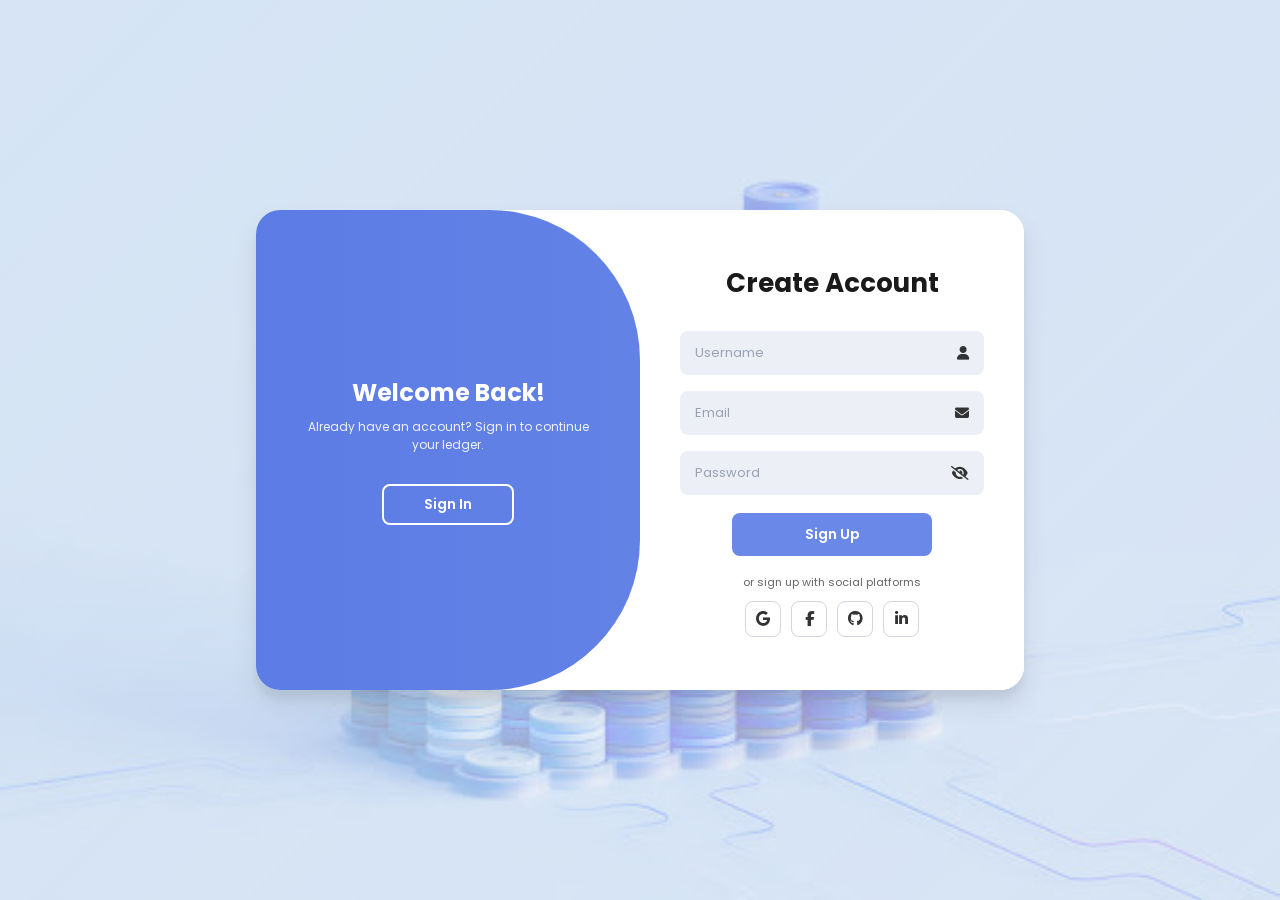
<file: index.html>
<!DOCTYPE html>
<html lang="en">

<head>
  <meta charset="UTF-8">
  <meta name="viewport" content="width=device-width, initial-scale=1.0, maximum-scale=1.0, user-scalable=no">
  <title>SKH Ledger — Personal Expenses</title>
  <link rel="stylesheet" href="index.css">
  <link
    href="https://fonts.googleapis.com/css2?family=Inter:opsz,wght@14..32,400;14..32,500;14..32,600;14..32,700;14..32,800&display=swap"
    rel="stylesheet">
  <link rel="stylesheet" href="https://cdnjs.cloudflare.com/ajax/libs/font-awesome/6.5.2/css/all.min.css">
  <style>
    .panel.z-top {
      z-index: 999 !important;
    }
  </style>
</head>

<body>

  <header class="header">
    <div class="container header-content">
      <div class="brand">
        <div class="logo-icon">
          <span class="logo-text">SKH</span>
        </div>
        <div>
          <h1>SKH Ledger</h1>
          <p class="muted">Created for Saroar Khan</p>
        </div>
      </div>
      <div class="header-actions">
        <div class="user-menu-wrap">
          <button type="button" class="btn secondary user-btn" id="userBtn" onclick="toggleUserMenu(event)"
            title="Account">
            <span id="userInitial">U</span>
          </button>
          <div class="user-dropdown" id="userDropdown">
            <div class="user-info">
              <div class="user-avatar" id="userAvatarInitial">U</div>
              <div>
                <strong id="userNameLabel">User</strong>
                <span id="userEmailLabel" class="user-email">user@example.com</span>
              </div>
            </div>
            <button type="button" class="user-logout" onclick="logout()">
              <i class="fa-solid fa-right-from-bracket"></i> Sign Out
            </button>
          </div>
        </div>

        <button type="button" class="btn secondary theme-toggle" id="themeToggle" onclick="toggleTheme()"
          title="Toggle theme">
          <svg class="sun-icon" width="18" height="18" viewBox="0 0 24 24" fill="none" stroke="currentColor"
            stroke-width="2.2" stroke-linecap="round" stroke-linejoin="round">
            <circle cx="12" cy="12" r="4" />
            <path
              d="M12 2v2M12 20v2M4.93 4.93l1.41 1.41M17.66 17.66l1.41 1.41M2 12h2M20 12h2M6.34 17.66l-1.41 1.41M19.07 4.93l-1.41 1.41" />
          </svg>
          <svg class="moon-icon" width="18" height="18" viewBox="0 0 24 24" fill="none" stroke="currentColor"
            stroke-width="2.2" stroke-linecap="round" stroke-linejoin="round">
            <path d="M21 12.79A9 9 0 1 1 11.21 3 7 7 0 0 0 21 12.79z" />
          </svg>
        </button>

        <button type="button" class="btn secondary" onclick="exportCSV()">
          <svg width="16" height="16" viewBox="0 0 24 24" fill="none" stroke="currentColor" stroke-width="2">
            <path d="M21 15v4a2 2 0 0 1-2 2H5a2 2 0 0 1-2-2v-4" />
            <polyline points="7 10 12 15 17 10" />
            <line x1="12" y1="15" x2="12" y2="3" />
          </svg>
          Export
        </button>
      </div>
    </div>
  </header>

  <main class="container">
    <section class="cards-wrapper">
      <div class="cards">
        <div class="card balance-card">
          <div class="card-header-flex">
            <span class="label">My Balance</span>
            <button type="button" class="balance-edit-btn" onclick="openBalanceModal()" title="Set or Add Balance">
              <i class="fa-solid fa-pen-to-square"></i> Set
            </button>
          </div>
          <div class="amount" id="currentBalance">৳0</div>
        </div>
        <div class="card">
          <span class="label">Today's Spend</span>
          <div class="amount" id="todayTotal">৳0</div>
        </div>
        <div class="card">
          <span class="label">This Week</span>
          <div class="amount" id="weekTotal">৳0</div>
        </div>
        <div class="card">
          <span class="label">This Month</span>
          <div class="amount" id="monthTotal">৳0</div>
        </div>
      </div>
    </section>

    <div class="grid">
      <section class="panel">
        <h2>Add Expense</h2>
        <form id="expenseForm">
          <div class="form-group">
            <label for="date">Date <span class="format-hint">(DD/MM/YYYY)</span></label>
            <div class="date-input-wrap">
              <input id="date" type="date" required>
              <span class="date-icon">
                <svg width="18" height="18" viewBox="0 0 24 24" fill="none" stroke="currentColor" stroke-width="2.2">
                  <rect x="3" y="4" width="18" height="18" rx="3" />
                  <line x1="16" y1="2" x2="16" y2="6" />
                  <line x1="8" y1="2" x2="8" y2="6" />
                  <line x1="3" y1="10" x2="21" y2="10" />
                </svg>
              </span>
            </div>
          </div>

          <div class="form-group">
            <label for="amount">Amount (৳)</label>
            <input id="amount" type="number" min="0" step="0.01" placeholder="e.g. 150" required>
          </div>

          <div class="form-group">
            <label for="item">What did you buy?</label>
            <input id="item" type="text" placeholder="e.g. Lunch with friends" required>
          </div>

          <div class="form-group">
            <label for="category">Category</label>
            <div class="custom-select-wrap" data-select="category">
              <button type="button" class="custom-select-btn" onclick="toggleCustomSelect(event, 'category')">
                <span class="custom-select-label" id="categoryLabel">Grocery</span>
                <svg class="chevron" width="12" height="12" viewBox="0 0 24 24" fill="none" stroke="currentColor"
                  stroke-width="2.5">
                  <path d="m6 9 6 6 6-6" />
                </svg>
              </button>
              <div class="custom-select-dropdown" id="categoryDropdown">
                <div class="custom-select-header">
                  <span>Select Category</span>
                </div>
                <div class="custom-select-list" id="categoryList"></div>
              </div>
              <input type="hidden" id="category" value="Grocery">
            </div>
          </div>

          <div class="form-group">
            <label for="place">Where did you buy it? <span class="muted">(Optional)</span></label>
            <input id="place" type="text" placeholder="e.g. Tong Store">
          </div>

          <button type="submit" class="btn primary">
            <svg width="18" height="18" viewBox="0 0 24 24" fill="none" stroke="currentColor" stroke-width="2.5">
              <line x1="12" y1="5" x2="12" y2="19" />
              <line x1="5" y1="12" x2="19" y2="12" />
            </svg>
            Add Expense
          </button>
        </form>
      </section>

      <div class="column">
        <section class="panel">
          <div class="panel-header">
            <h2>Expense History</h2>
            <span id="itemCount" class="muted">0 items</span>
          </div>
          <div class="filter-row">
            <input id="search" placeholder="🔍 Search item or place...">

            <div class="custom-select-wrap" data-select="filter">
              <button type="button" class="custom-select-btn" onclick="toggleCustomSelect(event, 'filter')">
                <span class="custom-select-label" id="filterLabel">All Categories</span>
                <svg class="chevron" width="12" height="12" viewBox="0 0 24 24" fill="none" stroke="currentColor"
                  stroke-width="2.5">
                  <path d="m6 9 6 6 6-6" />
                </svg>
              </button>
              <div class="custom-select-dropdown" id="filterDropdown">
                <div class="custom-select-header">
                  <span>Filter by Category</span>
                </div>
                <div class="custom-select-list" id="filterList"></div>
              </div>
              <input type="hidden" id="filter" value="All">
            </div>

            <div class="custom-select-wrap month-picker-wrap" data-select="month">
              <button type="button" class="custom-select-btn month-btn" onclick="toggleCustomSelect(event, 'month')">
                <svg width="14" height="14" viewBox="0 0 24 24" fill="none" stroke="currentColor" stroke-width="2.2">
                  <rect x="3" y="4" width="18" height="18" rx="3" />
                  <line x1="16" y1="2" x2="16" y2="6" />
                  <line x1="8" y1="2" x2="8" y2="6" />
                  <line x1="3" y1="10" x2="21" y2="10" />
                </svg>
                <span class="custom-select-label" id="monthBtnLabel">All Months</span>
                <svg class="chevron" width="12" height="12" viewBox="0 0 24 24" fill="none" stroke="currentColor"
                  stroke-width="2.5">
                  <path d="m6 9 6 6 6-6" />
                </svg>
              </button>
              <div class="custom-select-dropdown" id="monthDropdown">
                <div class="custom-select-header">
                  <span>Filter by Month</span>
                  <button type="button" class="custom-clear-btn" onclick="clearMonth(event)">Clear</button>
                </div>
                <div class="custom-select-list" id="monthList"></div>
              </div>
            </div>
          </div>
          <div class="month-summary" id="monthSummary"></div>
          <div id="history" class="table-responsive"></div>
        </section>

        <section class="panel report-panel">
          <h2>Monthly Category Breakdown</h2>
          <div id="report"></div>
        </section>
      </div>
    </div>
  </main>

  <!-- Modal for Setting/Adding Balance -->
  <div class="modal-backdrop" id="balanceModal">
    <div class="modal-content">
      <div class="modal-header">
        <h3>Manage Balance</h3>
        <button type="button" class="modal-close" onclick="closeBalanceModal()">&times;</button>
      </div>
      <form id="balanceForm">
        <div class="form-group">
          <label for="balanceMode">Action</label>
          <select id="balanceMode" class="custom-modal-select">
            <option value="set">Set Starting Balance</option>
            <option value="add">Add / Top-Up Balance</option>
          </select>
        </div>
        <div class="form-group">
          <label for="balanceInput">Amount (৳)</label>
          <input id="balanceInput" type="number" step="0.01" placeholder="e.g. 5000" required>
        </div>
        <div class="modal-actions">
          <button type="button" class="btn secondary" onclick="closeBalanceModal()">Cancel</button>
          <button type="submit" class="btn primary">Save Balance</button>
        </div>
      </form>
    </div>
  </div>

  <footer class="footer">
    <div class="container footer-content">
      <div class="footer-brand">
        <span class="footer-logo">SKH Ledger</span>
        <p>Designed by <strong>Saroar Khan</strong></p>
      </div>
      <p class="copyright">&copy; 2026 Saroar Khan</p>
    </div>
  </footer>

  <script>
    /* ---------- Auth Guard ---------- */
    const SESSION_KEY = "skh_session";
    (function guard() {
      if (!localStorage.getItem(SESSION_KEY)) {
        window.location.replace("login.html");
      }
    })();

    function toggleUserMenu(e) {
      e.stopPropagation();
      document.getElementById("userDropdown").classList.toggle("open");
    }
    function logout() {
      localStorage.removeItem(SESSION_KEY);
      window.location.replace("login.html");
    }
    document.addEventListener("click", e => {
      if (!e.target.closest(".user-menu-wrap")) {
        const dd = document.getElementById("userDropdown");
        if (dd) dd.classList.remove("open");
      }
    });

    const KEY = "personal_expense";
    const BALANCE_KEY = "skh_starting_balance";
    const THEME_KEY = "skh_theme";
    
    let expenses = JSON.parse(localStorage.getItem(KEY) || "[]");
    let initialBalance = Number(localStorage.getItem(BALANCE_KEY) || 0);
    let selectedMonth = "";
    
    const $= id => document.getElementById(id);$("date").value = new Date().toISOString().slice(0, 10);

    const CATEGORIES = ["Grocery", "Food", "Transport", "Shopping", "Education", "Bills", "Entertainment", "Others"];

    /* ---------- Theme ---------- */
    function applyTheme(theme) {
      document.documentElement.setAttribute("data-theme", theme);
      localStorage.setItem(THEME_KEY, theme);
    }
    function toggleTheme() {
      applyTheme(document.documentElement.getAttribute("data-theme") === "dark" ? "light" : "dark");
    }
    (function initTheme() {
      const saved = localStorage.getItem(THEME_KEY);
      if (saved) applyTheme(saved);
      else if (window.matchMedia && window.matchMedia("(prefers-color-scheme: dark)").matches) applyTheme("dark");
      else applyTheme("light");
    })();

    function money(n) {
      const val = Number(n);
      const formatted = Math.abs(val).toLocaleString("en-BD", { maximumFractionDigits: 2 });
      return (val < 0 ? "-৳" : "৳") + formatted;
    }

    function formatDateDisplay(dateStr) {
      if (!dateStr) return "—";
      const [year, month, day] = dateStr.split("-");
      return `${day}/${month}/${year}`;
    }
    function monthLabel(ym) {
      if (!ym) return "All Months";
      const [y, m] = ym.split("-");
      return new Date(Number(y), Number(m) - 1, 1).toLocaleString("en-US", { month: "long", year: "numeric" });
    }
    function save() {
      localStorage.setItem(KEY, JSON.stringify(expenses));
      localStorage.setItem(BALANCE_KEY, initialBalance);
      render();
    }
    function dayStart(d) {
      let x = new Date(d);
      x.setHours(0, 0, 0, 0);
      return x;
    }
    function isToday(d) { return d === new Date().toISOString().slice(0, 10); }
    function isThisWeek(d) {
      const diff = (dayStart(new Date().toISOString().slice(0, 10)) - dayStart(d)) / 86400000;
      return diff >= 0 && diff < 7;
    }
    function isThisMonth(d) { return d.slice(0, 7) === new Date().toISOString().slice(0, 7); }

    function getBadgeClass(cat) {
      const map = {
        Food: 'badge-food', Transport: 'badge-transport', Shopping: 'badge-shopping',
        Education: 'badge-education', Bills: 'badge-bills', Entertainment: 'badge-entertainment',
        Others: 'badge-others', Grocery: 'badge-grocery'
      };
      return map[cat] || 'badge-others';
    }

    /* ---------- Balance Modal ---------- */
    function openBalanceModal() {
      $("balanceInput").value = "";
      $("balanceModal").classList.add("open");
    }
    function closeBalanceModal() {
      $("balanceModal").classList.remove("open");
    }

    $("balanceForm").onsubmit = e => {
      e.preventDefault();
      const mode = $("balanceMode").value;
      const amt = Number($("balanceInput").value);

      if (mode === "set") {
        const totalSpent = expenses.reduce((s, x) => s + x.amount, 0);
        initialBalance = amt + totalSpent;
      } else if (mode === "add") {
        initialBalance += amt;
      }

      save();
      closeBalanceModal();
    };

    /* ---------- Custom Select Builders ---------- */
    function buildCategoryList() {
      const listEl = $("categoryList");
      listEl.innerHTML = CATEGORIES.map(c => {
        const active = $("category").value === c ? "active" : "";
        const count = expenses.filter(x => x.category === c).length;
        return `<div class="custom-select-item ${active}" onclick="selectCategory('${escapeHtml(c)}')">
          <span>${escapeHtml(c)}</span>
          ${active
            ? '<svg width="14" height="14" viewBox="0 0 24 24" fill="none" stroke="currentColor" stroke-width="3"><polyline points="20 6 9 17 4 12"/></svg>'
            : `<span class="custom-select-count">${count}</span>`}
        </div>`;
      }).join("");
    }

    function selectCategory(c) {
      $("category").value = c;
      $("categoryLabel").textContent = c;
      closeAllCustomSelects();
      buildCategoryList();
    }

    function buildFilterList() {
      const listEl = $("filterList");
      const allActive = $("filter").value === "All";
      const allCount = expenses.length;
      let html = `<div class="custom-select-item ${allActive ? 'active' : ''}" onclick="selectFilter('All')">
        <span>All Categories</span>
        ${allActive
          ? '<svg width="14" height="14" viewBox="0 0 24 24" fill="none" stroke="currentColor" stroke-width="3"><polyline points="20 6 9 17 4 12"/></svg>'
          : `<span class="custom-select-count">${allCount}</span>`}
      </div>`;
      html += CATEGORIES.map(c => {
        const active = $("filter").value === c ? "active" : "";
        const count = expenses.filter(x => x.category === c).length;
        return `<div class="custom-select-item ${active}" onclick="selectFilter('${escapeHtml(c)}')">
          <span>${escapeHtml(c)}</span>
          ${active
            ? '<svg width="14" height="14" viewBox="0 0 24 24" fill="none" stroke="currentColor" stroke-width="3"><polyline points="20 6 9 17 4 12"/></svg>'
            : `<span class="custom-select-count">${count}</span>`}
        </div>`;
      }).join("");
      listEl.innerHTML = html;
    }

    function selectFilter(v) {
      $("filter").value = v;
      $("filterLabel").textContent = v === "All" ? "All Categories" : v;
      closeAllCustomSelects();
      buildFilterList();
      render();
    }

    function buildMonthList() {
      const months = new Set();
      expenses.forEach(x => months.add(x.date.slice(0, 7)));
      const sorted = [...months].sort((a, b) => b.localeCompare(a));
      const listEl = $("monthList");
      listEl.innerHTML = `
        <div class="custom-select-item ${!selectedMonth ? 'active' : ''}" onclick="selectMonth('')">
          <span>All Months</span>
          <span class="custom-select-count">${expenses.length}</span>
        </div>
      ` + sorted.map(m => {
        const count = expenses.filter(x => x.date.slice(0, 7) === m).length;
        const active = selectedMonth === m ? "active" : "";
        return `<div class="custom-select-item ${active}" onclick="selectMonth('${m}')">
          <span>${monthLabel(m)}</span>
          <span class="custom-select-count">${count}</span>
        </div>`;
      }).join("");
    }

    function selectMonth(ym) {
      selectedMonth = ym;
      $("monthBtnLabel").textContent = monthLabel(ym);
      closeAllCustomSelects();
      render();
    }

    function clearMonth(e) {
      e.stopPropagation();
      selectMonth("");
    }

    function toggleCustomSelect(e, name) {
      e.stopPropagation();
      const dd = document.getElementById(name + "Dropdown");
      const wrap = dd.closest(".custom-select-wrap");
      const panel = dd.closest(".panel");
      const isOpen = dd.classList.contains("open");

      closeAllCustomSelects();

      if (!isOpen) {
        if (name === "category") buildCategoryList();
        if (name === "filter") buildFilterList();
        if (name === "month") buildMonthList();

        dd.classList.add("open");
        wrap.classList.add("open");
        if (panel) panel.classList.add("z-top");
        positionDropdown(dd);
      }
    }

    function positionDropdown(dd) {
      dd.style.transformOrigin = "top center";
      dd.style.top = "calc(100% + 8px)";
      dd.style.bottom = "auto";

      requestAnimationFrame(() => {
        const rect = dd.getBoundingClientRect();
        const safeMargin = 40;
        if (rect.bottom > window.innerHeight - safeMargin) {
          dd.style.transformOrigin = "bottom center";
          dd.style.top = "auto";
          dd.style.bottom = "calc(100% + 8px)";
        }
      });
    }

    function closeAllCustomSelects() {
      document.querySelectorAll(".custom-select-dropdown.open").forEach(el => {
        el.classList.remove("open");
        el.style.top = "";
        el.style.bottom = "";
        el.style.transformOrigin = "";
      });
      document.querySelectorAll(".custom-select-wrap.open").forEach(el => el.classList.remove("open"));
      document.querySelectorAll(".panel.z-top").forEach(el => el.classList.remove("z-top"));
    }

    document.addEventListener("click", e => {
      if (!e.target.closest(".custom-select-wrap")) closeAllCustomSelects();
    });
    document.addEventListener("keydown", e => {
      if (e.key === "Escape") closeAllCustomSelects();
    });
    window.addEventListener("resize", () => {
      const openDd = document.querySelector(".custom-select-dropdown.open");
      if (openDd) positionDropdown(openDd);
    });

    /* ---------- Form Submit ---------- */
    $("expenseForm").onsubmit = e => {
      e.preventDefault();
      expenses.push({
        id: Date.now(),
        date: $("date").value,
        amount: Number($("amount").value),
        item: $("item").value.trim(),
        category: $("category").value,
        place: $("place").value.trim()
      });
      e.target.reset();
      $("date").value = new Date().toISOString().slice(0, 10);
      $("category").value = "Grocery";
      $("categoryLabel").textContent = "Grocery";
      buildCategoryList();
      save();
    };

    /* ---------- Render ---------- */
    function render() {
      const sum = a => a.reduce((s, x) => s + x.amount, 0);
      const totalSpentOverall = sum(expenses);
      const currentBal = initialBalance - totalSpentOverall;

      const balEl = $("currentBalance");
      balEl.textContent = money(currentBal);
      if (currentBal < 0) {
        balEl.classList.add("negative");
      } else {
        balEl.classList.remove("negative");
      }

      $("todayTotal").textContent = money(sum(expenses.filter(x => isToday(x.date))));
      $("weekTotal").textContent = money(sum(expenses.filter(x => isThisWeek(x.date))));
      $("monthTotal").textContent = money(sum(expenses.filter(x => isThisMonth(x.date))));

      const q = $("search").value.toLowerCase(), f = $("filter").value;
      const list = expenses.filter(x => {
        if (selectedMonth && x.date.slice(0, 7) !== selectedMonth) return false;
        if (f !== "All" && x.category !== f) return false;
        if (q && !(x.item.toLowerCase().includes(q) || (x.place || "").toLowerCase().includes(q))) return false;
        return true;
      }).sort((a, b) => b.date.localeCompare(a.date) || b.id - a.id);

      $("itemCount").textContent = `${list.length} item${list.length === 1 ? '' : 's'}`;

      if (selectedMonth) {
        const allMonthTotal = sum(expenses.filter(x => x.date.slice(0, 7) === selectedMonth));
        $("monthSummary").innerHTML = `
          <div class="month-summary-inner">
            <div class="month-summary-text">
              <svg width="16" height="16" viewBox="0 0 24 24" fill="none" stroke="currentColor" stroke-width="2.2"><rect x="3" y="4" width="18" height="18" rx="3"/><line x1="16" y1="2" x2="16" y2="6"/><line x1="8" y1="2" x2="8" y2="6"/><line x1="3" y1="10" x2="21" y2="10"/></svg>
              <span><strong>${monthLabel(selectedMonth)}</strong> total spend</span>
            </div>
            <div class="month-summary-amount">${money(allMonthTotal)}</div>
          </div>
        `;
        $("monthSummary").classList.add("visible");
      } else {
        $("monthSummary").classList.remove("visible");
        $("monthSummary").innerHTML = "";
      }

      $("history").innerHTML = list.length ? `
        <table>
          <thead>
            <tr>
              <th>Date</th>
              <th>Item</th>
              <th>Category</th>
              <th>Place</th>
              <th>Amount</th>
              <th style="text-align:right;">Action</th>
            </tr>
          </thead>
          <tbody>
            ${list.map(x => `
              <tr>
                <td>${formatDateDisplay(x.date)}</td>
                <td><strong>${escapeHtml(x.item)}</strong></td>
                <td><span class="badge ${getBadgeClass(x.category)}">${escapeHtml(x.category)}</span></td>
                <td class="muted">${escapeHtml(x.place || "—")}</td>
                <td><strong>${money(x.amount)}</strong></td>
                <td style="text-align:right;"><button class="delete-btn" type="button" onclick="removeExpense(${x.id})">Delete</button></td>
              </tr>
            `).join("")}
          </tbody>
        </table>` : `<div class="empty">No expenses found${selectedMonth ? ' for this month' : ''}.</div>`;

      const monthly = expenses.filter(x => isThisMonth(x.date)), total = sum(monthly);
      const cats = {};
      monthly.forEach(x => cats[x.category] = (cats[x.category] || 0) + x.amount);
      const rows = Object.entries(cats).sort((a, b) => b[1] - a[1]);

      $("report").innerHTML = `<div class="report-total">${money(total)}</div>` +
        (rows.length ? rows.map(([c, v]) => `
          <div class="cat-row">
            <div class="cat-info">
              <span><span class="badge ${getBadgeClass(c)}">${escapeHtml(c)}</span></span>
              <b>${money(v)} <span class="muted">(${Math.round((v / total) * 100)}%)</span></b>
            </div>
            <div class="bar"><div class="fill" style="width:${total ? (v / total) * 100 : 0}%"></div></div>
          </div>`).join("") : "<div class='empty'>No expenses this month.</div>");

      buildMonthList();
      buildCategoryList();
      buildFilterList();
    }

    function escapeHtml(s) {
      if (!s) return "";
      return String(s).replace(/[&<>"']/g, m => ({ "&": "&amp;", "<": "&lt;", ">": "&gt;", '"': "&quot;", "'": "&#039;" }[m]));
    }

    function removeExpense(id) {
      if (confirm("Are you sure you want to delete this expense?")) {
        expenses = expenses.filter(x => x.id !== id);
        save();
      }
    }

    function exportCSV() {
      if (!expenses.length) { alert("No data available to export."); return; }
      let csv = "ID,Date (DD/MM/YYYY),Item,Category,Place,Amount\n";
      expenses.forEach(x => {
        csv += `"${x.id}","${formatDateDisplay(x.date)}","${x.item.replace(/"/g, '""')}","${x.category}","${(x.place || "").replace(/"/g, '""')}","${x.amount}"\n`;
      });
      const blob = new Blob([csv], { type: 'text/csv;charset=utf-8;' });
      const url = URL.createObjectURL(blob);
      const a = document.createElement('a');
      a.href = url;
      a.download = `SKH_Ledger_Expenses_${new Date().toISOString().slice(0, 10)}.csv`;
      a.click();
      URL.revokeObjectURL(url);
    }

    $("search").oninput = render;

    /* ---------- User Info ---------- */
    (function fillUser() {
      try {
        const u = JSON.parse(localStorage.getItem(SESSION_KEY) || "{}");
        if (u.name) {
          document.getElementById("userNameLabel").textContent = u.name;
          document.getElementById("userEmailLabel").textContent = u.email || "";
          const initial = u.name.charAt(0).toUpperCase();
          const a = document.getElementById("userInitial");
          const b = document.getElementById("userAvatarInitial");
          if (a) a.textContent = initial;
          if (b) b.textContent = initial;
        }
      } catch (e) { }
    })();

    render();
  </script>
</body>

</html>
</file>
<file: index.css>
/* ==========================================================================
   SKH Ledger - Premium + Fully Mobile Friendly
   ========================================================================== */

:root {
    --primary: #4f46e5;
    --primary-hover: #4338ca;
    --primary-gradient: linear-gradient(135deg, #4f46e5 0%, #3730a3 100%);
    --header-bg: linear-gradient(135deg, #1e1b4b 0%, #312e81 50%, #4f46e5 100%);

    --surface: #ffffff;
    --surface-elevated: #ffffff;
    --text-main: #0f172a;
    --text-muted: #64748b;
    --border: #e2e8f0;
    --input-bg: #ffffff;
    --input-bg-alt: #f8fafc;
    --table-header: #f8fafc;
    --table-row-hover: #f8fafc;
    --footer-bg: #0f172a;
    --footer-text: #94a3b8;
    --footer-text-muted: #64748b;
    --footer-border: #1e293b;

    --radius-sm: 8px;
    --radius-md: 14px;
    --radius-lg: 20px;
    --radius-pill: 40px;

    --shadow-sm: 0 4px 12px rgba(15, 23, 42, 0.05);
    --shadow-md: 0 10px 25px -5px rgba(15, 23, 42, 0.08), 0 8px 10px -6px rgba(15, 23, 42, 0.04);
    --shadow-lg: 0 20px 35px -10px rgba(79, 70, 229, 0.25);

    --transition: all 0.3s cubic-bezier(0.4, 0, 0.2, 1);
}

[data-theme="dark"] {
    --primary: #818cf8;
    --primary-hover: #6366f1;
    --primary-gradient: linear-gradient(135deg, #6366f1 0%, #4f46e5 100%);
    --header-bg: linear-gradient(135deg, #0f0e1e 0%, #1e1b4b 50%, #312e81 100%);

    --surface: #1e293b;
    --surface-elevated: #1e293b;
    --text-main: #f1f5f9;
    --text-muted: #94a3b8;
    --border: #334155;
    --input-bg: #1e293b;
    --input-bg-alt: #0f172a;
    --table-header: #0f172a;
    --table-row-hover: #334155;
    --footer-bg: #020617;
    --footer-text: #94a3b8;
    --footer-text-muted: #64748b;
    --footer-border: #1e293b;

    --shadow-sm: 0 4px 12px rgba(0, 0, 0, 0.3);
    --shadow-md: 0 10px 25px -5px rgba(0, 0, 0, 0.4), 0 8px 10px -6px rgba(0, 0, 0, 0.3);
    --shadow-lg: 0 20px 35px -10px rgba(0, 0, 0, 0.5);
}

*,
*::before,
*::after {
    box-sizing: border-box;
    margin: 0;
    padding: 0;
    -webkit-tap-highlight-color: transparent;
}

html {
    height: 100%;
}

body {
    font-family: 'Inter', system-ui, -apple-system, BlinkMacSystemFont, "Segoe UI", Roboto, sans-serif;
    background: #f1f5f9;
    color: var(--text-main);
    min-height: 100vh;
    width: 100%;
    overflow-x: hidden;
    line-height: 1.5;
    display: flex;
    flex-direction: column;
    position: relative;
    transition: background 0.3s ease, color 0.3s ease;
}

[data-theme="dark"] body {
    background: #0f172a;
}

body::before {
    content: '';
    position: fixed;
    inset: 0;
    background-image: url('images.jpg');
    background-size: cover;
    background-position: center center;
    background-repeat: no-repeat;
    background-attachment: fixed;
    z-index: -2;
    pointer-events: none;
}

body::after {
    content: '';
    position: fixed;
    top: 0;
    left: 0;
    width: 100%;
    height: 100%;
    background: linear-gradient(135deg, rgba(248, 250, 252, 0.60) 0%, rgba(241, 245, 249, 0.68) 100%);
    z-index: -1;
    pointer-events: none;
    transition: background 0.3s ease;
}

[data-theme="dark"] body::after {
    background: linear-gradient(135deg, rgba(15, 23, 42, 0.70) 0%, rgba(2, 6, 23, 0.78) 100%);
}

.container {
    width: 100%;
    max-width: 1120px;
    margin: 0 auto;
    padding: 0 20px;
}

main {
    flex: 1;
}

/* Header */
.header {
    background: linear-gradient(135deg, rgba(30, 27, 75, 0.75) 0%, rgba(49, 46, 129, 0.72) 50%, rgba(79, 70, 229, 0.70) 100%);
    -webkit-backdrop-filter: blur(8px);
    backdrop-filter: blur(8px);
    color: #ffffff;
    padding: 36px 0 58px;
    box-shadow: var(--shadow-lg);
    position: relative;
    overflow: visible;
    z-index: 100;
    transition: background 0.3s ease;
}

[data-theme="dark"] .header {
    background: linear-gradient(135deg, rgba(15, 14, 30, 0.80) 0%, rgba(30, 27, 75, 0.78) 50%, rgba(49, 46, 129, 0.75) 100%);
}

.header::after {
    content: '';
    position: absolute;
    top: -30%;
    right: -10%;
    width: 280px;
    height: 280px;
    background: radial-gradient(circle, rgba(255, 255, 255, 0.08) 0%, transparent 70%);
    border-radius: 50%;
    pointer-events: none;
}

.header-content {
    display: flex;
    justify-content: space-between;
    align-items: center;
    gap: 16px;
    position: relative;
    z-index: 2;
}

.brand {
    display: flex;
    align-items: center;
    gap: 14px;
}

.logo-icon {
    width: 54px;
    height: 54px;
    background: rgba(255, 255, 255, 0.12);
    backdrop-filter: blur(12px);
    border: 1px solid rgba(255, 255, 255, 0.3);
    border-radius: var(--radius-lg);
    display: flex;
    align-items: center;
    justify-content: center;
    color: #ffffff;
    box-shadow: 0 8px 20px rgba(0, 0, 0, 0.2);
    transition: var(--transition);
    flex-shrink: 0;
}

.logo-icon .logo-text {
    font-size: 18px;
    font-weight: 900;
    letter-spacing: 0.5px;
    color: #ffffff;
    text-shadow: 0 2px 6px rgba(0, 0, 0, 0.25);
    line-height: 1;
}

.logo-icon:hover {
    transform: scale(1.08) rotate(4deg);
    background: rgba(255, 255, 255, 0.22);
}

.brand h1 {
    font-size: 26px;
    font-weight: 800;
    color: #ffffff;
    letter-spacing: -0.5px;
}

.brand .muted {
    color: #c7d2fe;
    font-size: 13px;
    font-weight: 500;
}

.header-actions {
    display: flex;
    align-items: center;
    gap: 10px;
    flex-wrap: wrap;
}

/* Buttons */
.btn {
    display: inline-flex;
    align-items: center;
    justify-content: center;
    gap: 8px;
    padding: 12px 22px;
    font-size: 14px;
    font-weight: 600;
    border-radius: var(--radius-pill);
    border: none;
    cursor: pointer;
    position: relative;
    overflow: hidden;
    transition: var(--transition);
    user-select: none;
    box-shadow: 0 4px 12px rgba(0, 0, 0, 0.08);
}

.btn::after {
    content: '';
    position: absolute;
    top: 0;
    left: -100%;
    width: 100%;
    height: 100%;
    background: linear-gradient(90deg, transparent, rgba(255, 255, 255, 0.25), transparent);
    transition: 0.5s;
}

.btn:hover::after { left: 100%; }
.btn:active { transform: scale(0.96) !important; }

.btn.primary {
    width: 100%;
    background: var(--primary-gradient);
    color: #ffffff;
    margin-top: 10px;
    box-shadow: 0 8px 20px rgba(79, 70, 229, 0.35);
}

.btn.primary:hover {
    transform: translateY(-3px);
    box-shadow: 0 12px 28px rgba(79, 70, 229, 0.5);
}

.btn.secondary {
    background: rgba(255, 255, 255, 0.15);
    color: #ffffff;
    border: 1px solid rgba(255, 255, 255, 0.3);
    backdrop-filter: blur(12px);
    box-shadow: 0 6px 15px rgba(0, 0, 0, 0.15);
}

.btn.secondary:hover {
    background: rgba(255, 255, 255, 0.25);
    transform: translateY(-3px);
    box-shadow: 0 10px 22px rgba(0, 0, 0, 0.25);
}

/* Header Action Buttons */
.theme-toggle,
.user-btn {
    width: 42px !important;
    height: 42px !important;
    min-width: 42px !important;
    max-width: 42px !important;
    padding: 0 !important;
    border-radius: 50% !important;
    display: flex !important;
    align-items: center;
    justify-content: center;
    position: relative;
    flex-shrink: 0;
    line-height: 1;
}

.user-btn {
    font-size: 16px;
    font-weight: 700;
    background: rgba(255, 255, 255, 0.2);
    color: #ffffff;
}

.theme-toggle .sun-icon,
.theme-toggle .moon-icon {
    position: absolute;
    transition: opacity 0.25s ease, transform 0.25s ease;
}

[data-theme="light"] .theme-toggle .sun-icon { opacity: 1; transform: rotate(0deg) scale(1); }
[data-theme="light"] .theme-toggle .moon-icon { opacity: 0; transform: rotate(-90deg) scale(0.6); }
[data-theme="dark"] .theme-toggle .sun-icon { opacity: 0; transform: rotate(90deg) scale(0.6); }
[data-theme="dark"] .theme-toggle .moon-icon { opacity: 1; transform: rotate(0deg) scale(1); }

.delete-btn {
    background: #fee2e2;
    color: #dc2626;
    border: none;
    padding: 6px 14px;
    font-size: 12px;
    font-weight: 700;
    border-radius: var(--radius-pill);
    cursor: pointer;
    transition: var(--transition);
    box-shadow: 0 2px 6px rgba(220, 38, 38, 0.15);
    white-space: nowrap;
}

.delete-btn:hover {
    background: #ef4444;
    color: #ffffff;
    transform: translateY(-2px);
    box-shadow: 0 6px 15px rgba(239, 68, 68, 0.35);
}

.delete-btn:active { transform: scale(0.92); }

/* Floating Metric Cards (Updated to 4 columns) */
.cards-wrapper {
    margin-top: 5px;
    margin-bottom: 28px;
    position: relative;
    z-index: 0;
}

.cards {
    display: grid;
    grid-template-columns: repeat(4, 1fr);
    gap: 16px;
}

.card {
    background: var(--surface);
    border-radius: var(--radius-lg);
    padding: 24px;
    box-shadow: var(--shadow-md);
    border: 1px solid rgba(255, 255, 255, 0.9);
    transition: var(--transition);
    position: relative;
    overflow: hidden;
    min-width: 0;
}

[data-theme="dark"] .card { border: 1px solid var(--border); }

.card:hover {
    transform: translateY(-6px);
    box-shadow: var(--shadow-lg);
}

.card::before {
    content: '';
    position: absolute;
    top: 0;
    left: 0;
    width: 4px;
    height: 100%;
    background: var(--primary);
    border-radius: 0 4px 4px 0;
}

/* Balance Card Accent Customizations */
.card.balance-card::before {
    background: #10b981;
}

.card-header-flex {
    display: flex;
    justify-content: space-between;
    align-items: center;
}

.balance-edit-btn {
    background: rgba(79, 70, 229, 0.1);
    color: var(--primary);
    border: none;
    padding: 3px 10px;
    font-size: 11px;
    font-weight: 700;
    border-radius: var(--radius-pill);
    cursor: pointer;
    transition: var(--transition);
}

.balance-edit-btn:hover {
    background: var(--primary);
    color: #ffffff;
}

.card .label {
    font-size: 12px;
    font-weight: 700;
    text-transform: uppercase;
    color: var(--text-muted);
    letter-spacing: 0.6px;
}

.card .amount {
    font-size: 28px;
    font-weight: 800;
    margin-top: 6px;
    color: var(--text-main);
    letter-spacing: -1px;
    overflow-wrap: anywhere;
    transition: color 0.3s ease;
}

.card .amount.negative {
    color: #ef4444 !important;
}

/* Layout Grid & Panels */
.grid {
    display: grid;
    grid-template-columns: 370px 1fr;
    gap: 24px;
    margin-bottom: 40px;
}

.column {
    display: flex;
    flex-direction: column;
    gap: 24px;
    min-width: 0;
}

.panel {
    background: var(--surface);
    border-radius: var(--radius-lg);
    padding: 26px;
    box-shadow: var(--shadow-md);
    border: 1px solid var(--border);
    transition: var(--transition);
    position: relative;
    z-index: 1;
    overflow: visible !important;
    min-width: 0;
}

.panel:hover {
    box-shadow: 0 15px 35px -10px rgba(15, 23, 42, 0.12);
}

.panel-header {
    display: flex;
    justify-content: space-between;
    align-items: center;
    margin-bottom: 16px;
    gap: 8px;
    flex-wrap: wrap;
}

h2 {
    font-size: 18px;
    font-weight: 700;
    letter-spacing: -0.3px;
}

.form-group { margin-bottom: 16px; }

label {
    display: block;
    font-size: 12px;
    font-weight: 700;
    text-transform: uppercase;
    margin-bottom: 6px;
    color: var(--text-muted);
    letter-spacing: 0.4px;
}

.format-hint {
    font-weight: 500;
    color: var(--primary);
    text-transform: none;
    font-size: 11px;
    margin-left: 4px;
}

/* Inputs */
input, select.custom-modal-select {
    width: 100%;
    padding: 12px 18px;
    border: 1.5px solid var(--border);
    border-radius: var(--radius-pill);
    font-size: 14px;
    font-family: inherit;
    background: var(--input-bg);
    color: var(--text-main);
    transition: var(--transition);
    appearance: none;
    box-shadow: inset 0 1px 3px rgba(0, 0, 0, 0.02);
}

input:focus, select.custom-modal-select:focus {
    outline: none;
    border-color: var(--primary);
    background: var(--input-bg);
    box-shadow: 0 0 0 4px rgba(79, 70, 229, 0.12);
    transform: translateY(-1px);
}

/* Date input */
.date-input-wrap {
    position: relative;
    display: flex;
    align-items: center;
    width: 100%;
}

.date-input-wrap input[type="date"] {
    width: 100%;
    padding: 12px 48px 12px 18px;
    border: 1.5px solid var(--border);
    border-radius: var(--radius-pill);
    font-size: 14px;
    font-family: inherit;
    background: var(--input-bg);
    color: var(--text-main);
    transition: var(--transition);
    appearance: none;
    -webkit-appearance: none;
    box-shadow: inset 0 1px 3px rgba(0, 0, 0, 0.02);
    cursor: pointer;
    min-width: 0;
}

.date-input-wrap input[type="date"]::-webkit-calendar-picker-indicator {
    position: absolute;
    right: 14px;
    width: 20px;
    height: 20px;
    opacity: 0;
    cursor: pointer;
    z-index: 2;
}

.date-input-wrap input[type="date"]::-webkit-datetime-edit {
    color: var(--text-main);
}

.date-icon {
    position: absolute;
    right: 16px;
    top: 50%;
    transform: translateY(-50%);
    color: var(--primary);
    pointer-events: none;
    display: flex;
    align-items: center;
    justify-content: center;
    transition: var(--transition);
}

.date-input-wrap input[type="date"]:focus {
    outline: none;
    border-color: var(--primary);
    background: var(--input-bg);
    box-shadow: 0 0 0 4px rgba(79, 70, 229, 0.12);
    transform: translateY(-1px);
}

.date-input-wrap input[type="date"]:focus + .date-icon {
    color: var(--primary);
    transform: translateY(-50%) scale(1.1);
}

/* Custom Select Dropdowns */
.custom-select-wrap {
    position: relative;
    width: 100%;
    z-index: 10;
}

.custom-select-wrap.open {
    z-index: 999 !important;
}

.panel:has(.custom-select-wrap.open) {
    z-index: 999 !important;
}

.custom-select-btn {
    width: 100%;
    display: flex;
    align-items: center;
    justify-content: space-between;
    gap: 8px;
    padding: 12px 18px;
    border: 1.5px solid var(--border);
    border-radius: var(--radius-pill);
    background: var(--input-bg-alt);
    color: var(--text-main);
    font-size: 14px;
    font-family: inherit;
    font-weight: 500;
    cursor: pointer;
    transition: var(--transition);
    text-align: left;
    box-shadow: inset 0 1px 3px rgba(0, 0, 0, 0.02);
    min-width: 0;
}

.custom-select-btn:hover {
    border-color: var(--primary);
    background: var(--input-bg);
}

.custom-select-wrap.open .custom-select-btn {
    border-color: var(--primary);
    background: var(--input-bg);
    box-shadow: 0 0 0 4px rgba(79, 70, 229, 0.12);
}

.custom-select-label {
    flex: 1;
    overflow: hidden;
    text-overflow: ellipsis;
    white-space: nowrap;
    min-width: 0;
}

.custom-select-btn .chevron {
    transition: transform 0.25s ease;
    opacity: 0.6;
    flex-shrink: 0;
}

.custom-select-wrap.open .custom-select-btn .chevron {
    transform: rotate(180deg);
}

.custom-select-dropdown {
    position: absolute;
    top: calc(100% + 8px);
    left: 0;
    right: 0;
    min-width: 220px;
    background: var(--surface);
    border: 1px solid var(--border);
    border-radius: var(--radius-md);
    box-shadow: var(--shadow-lg);
    padding: 8px;
    opacity: 0;
    visibility: hidden;
    transform: translateY(-8px) scale(0.97);
    transform-origin: top center;
    transition: opacity 0.25s cubic-bezier(0.4, 0, 0.2, 1),
                transform 0.25s cubic-bezier(0.4, 0, 0.2, 1),
                visibility 0.25s;
    z-index: 10000 !important;
    display: flex;
    flex-direction: column;
    overflow: visible;
    pointer-events: none;
}

.custom-select-dropdown.open {
    opacity: 1;
    visibility: visible;
    transform: translateY(0) scale(1);
    pointer-events: auto;
}

.custom-select-header {
    display: flex;
    justify-content: space-between;
    align-items: center;
    padding: 8px 12px 10px;
    border-bottom: 1px solid var(--border);
    margin-bottom: 6px;
    font-size: 11px;
    font-weight: 700;
    text-transform: uppercase;
    letter-spacing: 0.5px;
    color: var(--text-muted);
    flex-shrink: 0;
}

.custom-clear-btn {
    background: none;
    border: none;
    color: var(--primary);
    font-size: 11px;
    font-weight: 700;
    cursor: pointer;
    padding: 2px 6px;
    border-radius: var(--radius-sm);
    transition: var(--transition);
    text-transform: uppercase;
    letter-spacing: 0.4px;
}

.custom-clear-btn:hover {
    background: rgba(79, 70, 229, 0.1);
}

.custom-select-list {
    overflow-y: auto;
    flex: 1;
    display: flex;
    flex-direction: column;
    gap: 2px;
    scrollbar-width: thin;
    max-height: 145px !important;
    -webkit-overflow-scrolling: touch;
}

.custom-select-list::-webkit-scrollbar {
    width: 4px;
}

.custom-select-list::-webkit-scrollbar-thumb {
    background: var(--border);
    border-radius: 4px;
}

.custom-select-item {
    display: flex;
    justify-content: space-between;
    align-items: center;
    padding: 10px 14px;
    border-radius: var(--radius-sm);
    cursor: pointer;
    font-size: 13px;
    font-weight: 500;
    transition: var(--transition);
    color: var(--text-main);
    gap: 8px;
    flex-shrink: 0;
}

.custom-select-item:hover {
    background: var(--table-row-hover);
    transform: translateX(2px);
}

.custom-select-item.active {
    background: var(--primary-gradient);
    color: #ffffff;
    font-weight: 700;
    box-shadow: 0 4px 12px rgba(79, 70, 229, 0.3);
}

.custom-select-item.active .custom-select-count {
    background: rgba(255, 255, 255, 0.25);
    color: #ffffff;
}

.custom-select-count {
    font-size: 11px;
    font-weight: 700;
    background: var(--table-header);
    color: var(--text-muted);
    padding: 2px 9px;
    border-radius: var(--radius-pill);
    transition: var(--transition);
    min-width: 28px;
    text-align: center;
    flex-shrink: 0;
}

.custom-select-wrap[data-select="category"] .custom-select-list,
.custom-select-wrap[data-select="filter"] .custom-select-list,
.custom-select-wrap[data-select="month"] .custom-select-list {
    max-height: 145px !important;
}

/* Modal Styling */
.modal-backdrop {
    position: fixed;
    inset: 0;
    background: rgba(15, 23, 42, 0.5);
    backdrop-filter: blur(4px);
    display: flex;
    align-items: center;
    justify-content: center;
    z-index: 2000;
    opacity: 0;
    visibility: hidden;
    transition: var(--transition);
}

.modal-backdrop.open {
    opacity: 1;
    visibility: visible;
}

.modal-content {
    background: var(--surface);
    border: 1px solid var(--border);
    border-radius: var(--radius-lg);
    width: 100%;
    max-width: 420px;
    padding: 24px;
    box-shadow: var(--shadow-lg);
    transform: translateY(-20px);
    transition: var(--transition);
}

.modal-backdrop.open .modal-content {
    transform: translateY(0);
}

.modal-header {
    display: flex;
    justify-content: space-between;
    align-items: center;
    margin-bottom: 20px;
}

.modal-header h3 {
    font-size: 18px;
    font-weight: 700;
}

.modal-close {
    background: none;
    border: none;
    font-size: 24px;
    color: var(--text-muted);
    cursor: pointer;
}

.modal-actions {
    display: flex;
    gap: 12px;
    justify-content: flex-end;
    margin-top: 20px;
}

.modal-actions .btn {
    width: auto;
    margin-top: 0;
}

/* Filter Row Layout */
.filter-row {
    display: flex;
    gap: 12px;
    margin-bottom: 16px;
    flex-wrap: wrap;
    align-items: stretch;
    position: relative;
    overflow: visible !important;
}

.filter-row > * {
    position: relative;
}

.filter-row > input {
    flex: 1.2;
    min-width: 140px;
}

.filter-row .custom-select-wrap {
    flex: 1;
    min-width: 140px;
}

.month-picker-wrap {
    flex: 1.2;
    min-width: 170px;
}

#history {
    position: relative;
    z-index: 1;
    overflow: visible;
}

#history .table-responsive {
    position: relative;
    z-index: 1;
}

.report-panel {
    position: relative;
    z-index: 1;
}

/* Month Summary Bar */
.month-summary {
    max-height: 0;
    overflow: hidden;
    transition: all 0.35s cubic-bezier(0.4, 0, 0.2, 1);
    opacity: 0;
}

.month-summary.visible {
    max-height: 80px;
    opacity: 1;
    margin-bottom: 16px;
}

.month-summary-inner {
    display: flex;
    justify-content: space-between;
    align-items: center;
    padding: 12px 18px;
    background: linear-gradient(135deg, rgba(79, 70, 229, 0.08) 0%, rgba(129, 140, 248, 0.12) 100%);
    border: 1px solid rgba(79, 70, 229, 0.2);
    border-radius: var(--radius-md);
    gap: 12px;
    animation: slideDown 0.35s ease;
}

[data-theme="dark"] .month-summary-inner {
    background: linear-gradient(135deg, rgba(99, 102, 241, 0.12) 0%, rgba(129, 140, 248, 0.08) 100%);
    border-color: rgba(129, 140, 248, 0.25);
}

@keyframes slideDown {
    from { opacity: 0; transform: translateY(-8px); }
    to   { opacity: 1; transform: translateY(0); }
}

.month-summary-text {
    display: flex;
    align-items: center;
    gap: 8px;
    font-size: 13px;
    color: var(--text-muted);
    font-weight: 500;
}

.month-summary-text svg { color: var(--primary); flex-shrink: 0; }
.month-summary-text strong { color: var(--text-main); font-weight: 700; }

.month-summary-amount {
    font-size: 18px;
    font-weight: 800;
    color: var(--primary);
    letter-spacing: -0.3px;
    white-space: nowrap;
}

/* Table */
.table-responsive {
    width: 100%;
    overflow-x: auto !important;
    overflow-y: hidden;
    -webkit-overflow-scrolling: touch; /* Momentum smooth scrolling on iOS/Android */
    border-radius: var(--radius-lg);
    border: 1px solid var(--border);
    background: var(--surface);
    box-shadow: var(--shadow-sm);
    touch-action: pan-x pan-y;
}

table {
    width: max-content !important; /* Force table to expand beyond mobile viewport width */
    min-width: 100%;
    border-collapse: separate;
    border-spacing: 0;
    white-space: nowrap; /* Prevent line breaks so columns never squish */
    background: var(--surface);
}

th, td {
    padding: 14px 16px;
    text-align: left;
    font-size: 13px;
    border-bottom: 1px solid var(--border);
    white-space: nowrap;
}

th {
    background: var(--table-header);
    color: var(--text-muted);
    font-weight: 700;
    text-transform: uppercase;
    font-size: 11px;
    letter-spacing: 0.5px;
}

th:first-child { border-top-left-radius: var(--radius-lg); }
th:last-child { border-top-right-radius: var(--radius-lg); }
tr:last-child td:first-child { border-bottom-left-radius: var(--radius-lg); }
tr:last-child td:last-child { border-bottom-right-radius: var(--radius-lg); }
tr:last-child td { border-bottom: none; }
tr { transition: var(--transition); }
tr:hover td { background: var(--table-row-hover); }

/* Badges */
.badge {
    display: inline-block;
    padding: 4px 12px;
    border-radius: var(--radius-pill);
    font-size: 11px;
    font-weight: 700;
    letter-spacing: 0.2px;
    white-space: nowrap;
}

.badge-food { background: #fee2e2; color: #991b1b; }
.badge-transport { background: #e0e7ff; color: #3730a3; }
.badge-shopping { background: #fce7f3; color: #831843; }
.badge-education { background: #dcfce7; color: #166534; }
.badge-bills { background: #fef3c7; color: #92400e; }
.badge-entertainment { background: #f3e8ff; color: #6b21a8; }
.badge-others { background: #f1f5f9; color: #475569; }
.badge-grocery { background: #d1fae5; color: #065f46; }

[data-theme="dark"] .badge-food { background: #7f1d1d; color: #fecaca; }
[data-theme="dark"] .badge-transport { background: #312e81; color: #c7d2fe; }
[data-theme="dark"] .badge-shopping { background: #831843; color: #fbcfe8; }
[data-theme="dark"] .badge-education { background: #14532d; color: #bbf7d0; }
[data-theme="dark"] .badge-bills { background: #78350f; color: #fde68a; }
[data-theme="dark"] .badge-entertainment { background: #4c1d95; color: #ddd6fe; }
[data-theme="dark"] .badge-others { background: #334155; color: #cbd5e1; }
[data-theme="dark"] .badge-grocery { background: #064e3b; color: #a7f3d0; }

/* Report */
.report-total {
    font-size: 28px;
    font-weight: 800;
    margin-bottom: 16px;
    letter-spacing: -0.5px;
}

.cat-row { margin-bottom: 14px; }

.cat-info {
    display: flex;
    justify-content: space-between;
    font-size: 13px;
    margin-bottom: 6px;
    gap: 8px;
    flex-wrap: wrap;
}

.bar {
    height: 8px;
    background: var(--border);
    border-radius: 10px;
    overflow: hidden;
}

.fill {
    height: 100%;
    background: linear-gradient(90deg, #818cf8, #4f46e5);
    border-radius: 10px;
    transition: width 0.6s ease;
}

.empty {
    text-align: center;
    color: var(--text-muted);
    padding: 36px 12px;
}

/* Footer */
.footer {
    background: rgba(7, 27, 74, 0.7);
    backdrop-filter: blur(8px);
    -webkit-backdrop-filter: blur(8px);
    color: var(--footer-text);
    padding: 20px 0;
    margin-top: auto;
    border-top: 1px solid var(--footer-border);
    transition: background 0.3s ease;
}

.footer-content {
    display: flex;
    justify-content: space-between;
    align-items: center;
    flex-wrap: wrap;
    gap: 8px;
}

.footer-brand .footer-logo {
    font-size: 15px;
    font-weight: 800;
    color: #ffffff;
    display: block;
    margin-bottom: 2px;
}

.footer-brand p { font-size: 12px; }
.footer-brand strong { color: #e2e8f0; }
.copyright { font-size: 11px; color: var(--footer-text-muted); }

/* User Dropdown */
.user-menu-wrap {
    position: relative;
    z-index: 100;
}

.user-dropdown {
    position: absolute;
    top: calc(100% + 10px);
    right: 0;
    min-width: 240px;
    max-width: calc(100vw - 40px);
    background: var(--surface);
    border: 1px solid var(--border);
    border-radius: var(--radius-md);
    box-shadow: var(--shadow-lg);
    padding: 8px;
    opacity: 0;
    visibility: hidden;
    transform: translateY(-8px) scale(0.97);
    transform-origin: top right;
    transition: all 0.25s cubic-bezier(0.4, 0, 0.2, 1);
    z-index: 1200;
}

.user-dropdown.open {
    opacity: 1;
    visibility: visible;
    transform: translateY(0) scale(1);
}

.user-info {
    display: flex;
    align-items: center;
    gap: 12px;
    padding: 12px;
    border-bottom: 1px solid var(--border);
    margin-bottom: 6px;
}

.user-avatar {
    width: 40px;
    height: 40px;
    border-radius: 50%;
    background: var(--primary-gradient);
    color: #fff;
    display: flex;
    align-items: center;
    justify-content: center;
    font-size: 16px;
    font-weight: 700;
    flex-shrink: 0;
}

.user-info strong {
    display: block;
    font-size: 14px;
    color: var(--text-main);
    font-weight: 700;
}

.user-info .user-email {
    display: block;
    font-size: 11px;
    color: var(--text-muted);
    margin-top: 2px;
    word-break: break-all;
}

.user-logout {
    width: 100%;
    display: flex;
    align-items: center;
    justify-content: center;
    gap: 8px;
    padding: 10px 14px;
    border: none;
    border-radius: var(--radius-sm);
    background: transparent;
    color: #dc2626;
    font-size: 13px;
    font-weight: 700;
    cursor: pointer;
    transition: var(--transition);
}

.user-logout:hover { background: #fee2e2; color: #991b1b; }
[data-theme="dark"] .user-logout:hover { background: #7f1d1d; color: #fecaca; }

@media (min-width: 1400px) {
    .container { max-width: 1280px; }
}

/* Responsive - Laptop / Small Screen */
@media (max-width: 1100px) {
    .cards { grid-template-columns: repeat(2, 1fr); }
}

/* ==========================================================================
   RESPONSIVE — TABLET
   ========================================================================== */
@media (max-width: 900px) {
    .grid { grid-template-columns: 1fr; }
}

/* ==========================================================================
   RESPONSIVE — PHONE
   ========================================================================== */
@media (max-width: 600px) {
    .container { padding: 0 14px; }

    .header { padding: 20px 0 40px; }

    .header-content {
        flex-direction: column;
        align-items: stretch;
        gap: 14px;
    }

    .brand {
        justify-content: flex-start;
        gap: 12px;
    }

    .logo-icon {
        width: 46px;
        height: 46px;
        border-radius: var(--radius-md);
    }

    .logo-icon .logo-text { font-size: 15px; }

    .brand h1 { font-size: 20px; }
    .brand .muted { font-size: 12px; }

    .header-actions {
        justify-content: flex-end;
        gap: 8px;
        flex-wrap: nowrap;
    }

    .header-actions .btn.secondary:not(.user-btn):not(.theme-toggle) {
        padding: 10px 16px;
        font-size: 13px;
        width: auto;
    }

    .cards {
        grid-template-columns: 1fr;
        gap: 10px;
    }

    .card { padding: 16px 18px; }
    .card .label { font-size: 11px; }
    .card .amount { font-size: 24px; }

    .panel {
        padding: 16px;
        border-radius: var(--radius-md);
    }

    .panel-header { margin-bottom: 12px; }

    h2 { font-size: 16px; }

    input,
    .custom-select-btn,
    .date-input-wrap input[type="date"] {
        padding-top: 13px;
        padding-bottom: 13px;
        font-size: 15px;
    }

    .filter-row {
        flex-direction: column;
        gap: 10px;
    }

    .filter-row > input,
    .filter-row .custom-select-wrap,
    .month-picker-wrap {
        width: 100%;
        flex: none;
        min-width: 0;
    }

    .custom-select-dropdown {
        left: 0;
        right: 0;
        min-width: 0;
        max-height: none;
        z-index: 10000 !important;
    }

    .custom-select-dropdown .custom-select-list,
    .custom-select-wrap[data-select="category"] .custom-select-list,
    .custom-select-wrap[data-select="filter"] .custom-select-list,
    .custom-select-wrap[data-select="month"] .custom-select-list {
        max-height: 145px !important;
    }

    .month-summary-inner {
        flex-direction: column;
        align-items: flex-start;
        gap: 6px;
    }

    .month-summary-amount { font-size: 16px; }

    .table-responsive { border-radius: var(--radius-md); }
    th:first-child { border-top-left-radius: var(--radius-md); }
    th:last-child { border-top-right-radius: var(--radius-md); }
    tr:last-child td:first-child { border-bottom-left-radius: var(--radius-md); }
    tr:last-child td:last-child { border-bottom-right-radius: var(--radius-md); }

    th, td {
        padding: 10px 12px;
        font-size: 12px;
    }

    .report-total { font-size: 22px; }

    .cat-info {
        font-size: 12px;
        flex-wrap: wrap;
    }

    .footer { padding: 14px 0; }
    .footer-content {
        flex-direction: column;
        text-align: center;
        gap: 6px;
    }
    .footer-brand .footer-logo { font-size: 14px; }
    .footer-brand p { font-size: 11px; }
    .copyright { font-size: 10px; }
}

@media (max-width: 380px) {
    .brand h1 { font-size: 18px; }
    .card .amount { font-size: 22px; }
    .header-actions { gap: 6px; }
    .header-actions .btn.secondary:not(.user-btn):not(.theme-toggle) {
        padding: 9px 12px;
        font-size: 12px;
    }
    .theme-toggle,
    .user-btn {
        width: 38px !important;
        height: 38px !important;
        min-width: 38px !important;
        max-width: 38px !important;
    }
}
</file>
<file: signup_signin.css>
* {
    margin: 0;
    padding: 0;
    box-sizing: border-box;
    font-family: 'Poppins', sans-serif;
}

html, body {
    min-height: 100vh;
}

body {
    background: #f1f5f9;
    display: flex;
    align-items: center;
    justify-content: center;
    min-height: 100vh;
    width: 100%;
    padding: 20px;
    overflow-x: hidden;
    position: relative;
}

/* MATCHING BACKGROUND IMAGE FROM INDEX */
body::before {
    content: '';
    position: fixed;
    inset: 0;
    background-image: url('images.jpg');
    background-size: cover;
    background-position: center center;
    background-repeat: no-repeat;
    background-attachment: fixed;
    z-index: -2;
    pointer-events: none;
    will-change: transform;
}

body::after {
    content: '';
    position: fixed;
    top: 0;
    left: 0;
    width: 100%;
    height: 100%;
    background: linear-gradient(135deg, rgba(248, 250, 252, 0.60) 0%, rgba(241, 245, 249, 0.68) 100%);
    z-index: -1;
    pointer-events: none;
}

/* Container Card */
.container {
    background-color: #ffffff;
    border-radius: 24px;
    box-shadow: 0 14px 28px rgba(0, 0, 0, 0.08), 0 10px 10px rgba(0, 0, 0, 0.06);
    position: relative;
    overflow: hidden;
    width: 768px;
    max-width: 95%;
    min-height: 480px;
    margin: auto;
}

.container form {
    background-color: #ffffff;
    display: flex;
    align-items: center;
    justify-content: center;
    flex-direction: column;
    padding: 0 40px;
    height: 100%;
    text-align: center;
}

.form-container {
    position: absolute;
    top: 0;
    height: 100%;
    transition: all 0.6s ease-in-out;
}

.form-container h1 {
    font-weight: 700;
    margin-bottom: 20px;
    color: #1a1a1a;
    font-size: 26px;
}

/* ---------- SIGN IN FORM ---------- */
.sign-in {
    left: 0;
    width: 50%;
    z-index: 2;
}

/* ---------- SIGN UP FORM ---------- */
.sign-up {
    left: 0;
    width: 50%;
    opacity: 0;
    z-index: 1;
}

/* When active: Move Sign In out, reveal Sign Up on right */
.container.active .sign-in {
    transform: translateX(100%);
}

.container.active .sign-up {
    transform: translateX(100%);
    opacity: 1;
    z-index: 5;
    animation: move 0.6s;
}

@keyframes move {
    0%, 49.99% {
        opacity: 0;
        z-index: 1;
    }
    50%, 100% {
        opacity: 1;
        z-index: 5;
    }
}

/* Inputs */
.input-box {
    position: relative;
    width: 100%;
    margin: 8px 0;
}

.input-box input {
    background-color: #eceff6;
    border: none;
    padding: 12px 40px 12px 15px;
    font-size: 13px;
    border-radius: 8px;
    width: 100%;
    outline: none;
    color: #333;
}

.input-box input::placeholder { color: #9aa1b3; }

.input-box i {
    position: absolute;
    right: 15px;
    top: 50%;
    transform: translateY(-50%);
    color: #333;
    font-size: 14px;
    cursor: pointer;
    transition: color 0.2s ease;
}

.input-box i:hover {
    color: #6a88e7;
}

/* Buttons */
.btn {
    font-size: 14px;
    padding: 10px 45px;
    border: 1px solid transparent;
    border-radius: 8px;
    font-weight: 600;
    margin-top: 10px;
    cursor: pointer;
    transition: all 0.3s ease;
    width: 100%;
    max-width: 200px;
}

.btn.primary-btn {
    background-color: #6a88e7;
    color: #ffffff;
}

.btn.primary-btn:hover {
    background-color: #5875d6;
    transform: translateY(-2px);
    box-shadow: 0 6px 14px rgba(106, 136, 231, 0.35);
}

.btn.outline-btn {
    background-color: transparent;
    border: 2px solid #ffffff;
    color: #ffffff;
    width: auto;
    padding: 8px 40px;
}

.btn.outline-btn:hover {
    background-color: rgba(255, 255, 255, 0.15);
}

/* Social Icons */
.social-text {
    font-size: 11px;
    color: #666;
    margin-top: 18px;
    margin-bottom: 10px;
}

.social-icons {
    display: flex;
    gap: 10px;
    justify-content: center;
}

.social-icons a {
    border: 1px solid #d2d6e0;
    border-radius: 8px;
    display: inline-flex;
    justify-content: center;
    align-items: center;
    width: 36px;
    height: 36px;
    color: #333;
    text-decoration: none;
    font-size: 15px;
    transition: all 0.3s ease;
}

.social-icons a:hover {
    border-color: #6a88e7;
    color: #6a88e7;
    transform: translateY(-2px);
}

/* ---------- SLIDING OVERLAY CONTAINER ---------- */
.toggle-container {
    position: absolute;
    top: 0;
    left: 50%;
    width: 50%;
    height: 100%;
    overflow: hidden;
    transition: all 0.6s ease-in-out;
    border-radius: 150px 0 0 150px;
    z-index: 1000;
}

.container.active .toggle-container {
    transform: translateX(-100%);
    border-radius: 0 150px 150px 0;
}

.toggle {
    background-color: #6a88e7;
    height: 100%;
    background: linear-gradient(to right, #5c7ce5, #6a88e7);
    color: #ffffff;
    position: relative;
    left: -100%;
    height: 100%;
    width: 200%;
    transform: translateX(0);
    transition: all 0.6s ease-in-out;
}

.container.active .toggle {
    transform: translateX(50%);
}

.toggle-panel {
    position: absolute;
    width: 50%;
    height: 100%;
    display: flex;
    align-items: center;
    justify-content: center;
    flex-direction: column;
    padding: 0 40px;
    text-align: center;
    top: 0;
    transform: translateX(0);
    transition: all 0.6s ease-in-out;
}

.toggle-left {
    transform: translateX(-20%);
}

.container.active .toggle-left {
    transform: translateX(0);
}

.toggle-right {
    right: 0;
    transform: translateX(0);
}

.container.active .toggle-right {
    transform: translateX(20%);
}

.toggle-panel h1 {
    font-size: 24px;
    font-weight: 700;
    margin-bottom: 8px;
}

.toggle-panel p {
    font-size: 12px;
    margin-bottom: 20px;
    opacity: 0.9;
}

/* Error Messages & Mobile Toggle */
.error-msg {
    color: #dc2626;
    font-size: 12px;
    margin-top: 8px;
    font-weight: 600;
    display: none;
}

.error-msg.show { display: block; }

.mobile-toggle {
    display: none;
    color: #6a88e7;
    font-weight: 600;
    cursor: pointer;
    background: none;
    border: none;
    font-size: 13px;
    margin-top: 14px;
    text-decoration: underline;
}

/* Responsive Styles */
@media (max-width: 700px) {
    .container { min-height: 560px; }

    .form-container {
        width: 100%;
        left: 0 !important;
        transform: none !important;
    }

    .sign-in { opacity: 1; z-index: 2; }
    .sign-up { opacity: 0; z-index: 1; }

    .container.active .sign-up {
        opacity: 1;
        z-index: 5;
        animation: move 0.6s;
    }

    .container.active .sign-in { opacity: 0; z-index: 1; }

    .toggle-container { display: none; }
    .mobile-toggle { display: block; }
}
</file>
